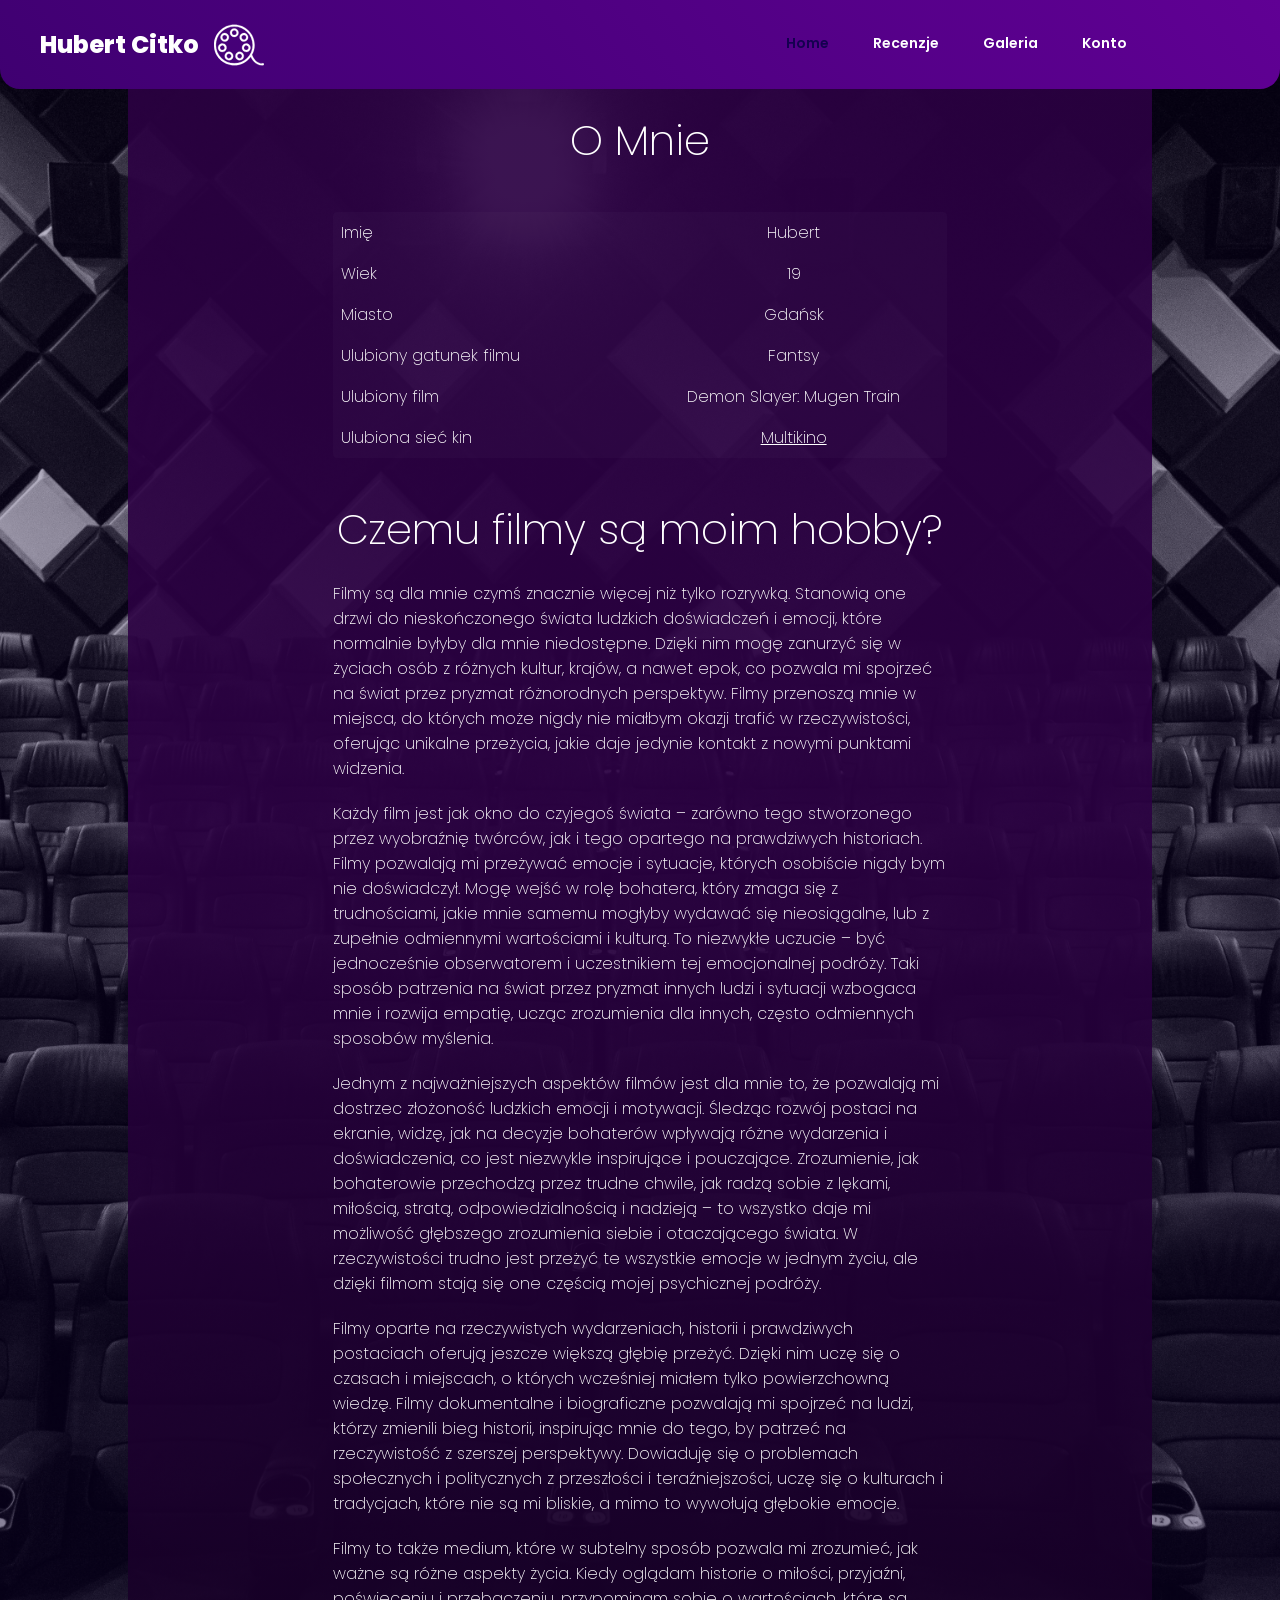
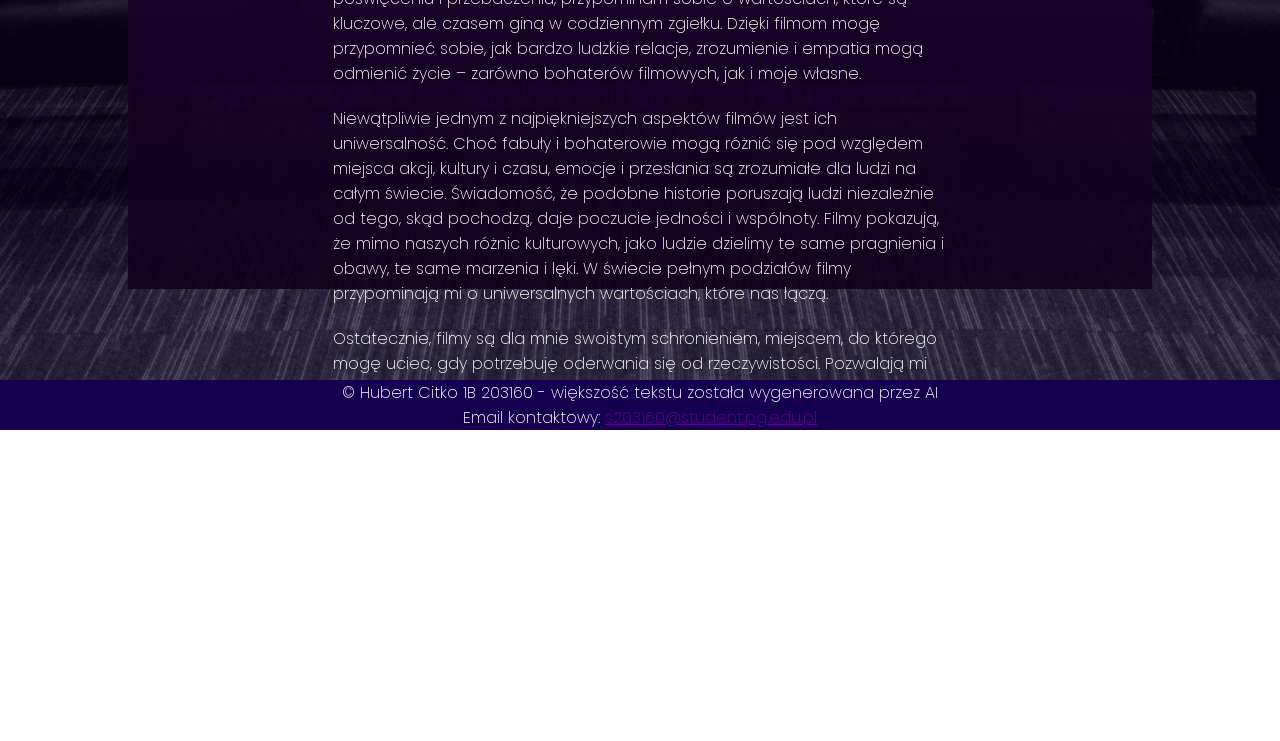
<file: web/index.html>
<!DOCTYPE html>
<html lang="pl">
    <head>
        <title>WAI Moje Hobby</title>
        <link rel="stylesheet" href="style.css">
        <meta charset="utf-8">
        <meta name="viewport" content="width=device-width, initial-scale=1">
        <link rel="preconnect" href="https://fonts.googleapis.com">
        <link rel="preconnect" href="https://fonts.gstatic.com" crossorigin>
        <link href="https://fonts.googleapis.com/css2?family=Poppins:ital,wght@0,200;0,300;0,400;0,500;0,700;0,800;0,900;1,500;1,600&display=swap" rel="stylesheet">
        <style>
            @media only screen and (min-width:851px)
            {
                .indexTextHolder
                {
                    background: linear-gradient(hsla(279, 100%, 13%, 0.9) 40%,hsla(273, 100%, 6%, 0.9));
                    width: 80%;
                    display: flex;
                    height: 200vh;
                    margin: auto;
                    flex-direction: column;
                    align-items: center;
                }
                
            }
            @media only screen and (max-width:850px)
            {
                .banner
                {height: 500vh;}
                .indexTextHolder
                {
                    background: linear-gradient(hsla(279, 100%, 13%, 0.9) 40%,hsla(273, 100%, 6%, 0.9));
                    width: 100%;
                    display: flex;
                    height: 450vh;
                    margin: auto;
                    flex-direction: column;
                    align-items: center;
                }
                .movieText p
                {
                    width: 90%;
                }
                footer{
                    top: 490vh;
                }
            }

        </style>
        </head>
    <body>
        <div class="banner" style="height: 220vh;">
            <header>
                    <a class="logo" href="index.html">Hubert Citko</a>      
                    <img class="logo" src="logo.svg" style="height: 50px; width: 50px;left: 150px;" alt="logo">
                    <nav class="nav-links">
                        
                        <menu>
                            <li><a style="color: #150050;">Home</a></li>
                            <li><a href="Recenzje.html" class="hoverable">Recenzje</a></li>
                            <li><a href="galeria.html" class="hoverable">Galeria</a></li>
                            <li class="dropdown">
                                <a href="#">Konto</a>
                                <ul class="dropdown-content">
                                    <li class="hoverable"><a href="login.html" >Zaloguj</a></li>
                                    <li class="hoverable"><a href="register.html">Zarejestruj</a></li>
                                </ul>
                            </li>
                        </menu>
                    </nav>
            </header>
            <div class="indexTextHolder">
                <h1 id="tabela">O Mnie</h1>
                    <table>
                        <tr>
                            <td>Imię</td>
                            <td style="text-align: center;">Hubert</td>
                        </tr>
                        <tr>
                            <td>Wiek</td>
                            <td style="text-align: center;">19</td>
                        </tr>
                        <tr>
                            <td>Miasto</td>
                            <td style="text-align: center;">Gdańsk</td>
                        </tr>
                        <tr>
                            <td>Ulubiony gatunek filmu</td>
                            <td style="text-align: center; width: 50%;">Fantsy</td>
                        </tr>
                        <tr>
                            <td>Ulubiony film</td>
                            <td style="text-align: center;">Demon Slayer: Mugen Train</td>
                        </tr>
                        <tr>
                            <td>Ulubiona sieć kin</td>
                            <td style="text-align: center; width: 50%;"><a href="https://multikino.pl/" >Multikino</a></td>
                        </tr>
                            
                    </table>
                <h1 id="title">Czemu filmy są moim hobby? </h1>
                <div class="movieText">
                <p>
                    Filmy są dla mnie czymś znacznie więcej niż tylko rozrywką. Stanowią one drzwi do nieskończonego świata ludzkich doświadczeń i emocji, które normalnie byłyby dla mnie niedostępne. Dzięki nim mogę zanurzyć się w życiach osób z różnych kultur, krajów, a nawet epok, co pozwala mi spojrzeć na świat przez pryzmat różnorodnych perspektyw. Filmy przenoszą mnie w miejsca, do których może nigdy nie miałbym okazji trafić w rzeczywistości, oferując unikalne przeżycia, jakie daje jedynie kontakt z nowymi punktami widzenia.
                </p><p>
                Każdy film jest jak okno do czyjegoś świata – zarówno tego stworzonego przez wyobraźnię twórców, jak i tego opartego na prawdziwych historiach. Filmy pozwalają mi przeżywać emocje i sytuacje, których osobiście nigdy bym nie doświadczył. Mogę wejść w rolę bohatera, który zmaga się z trudnościami, jakie mnie samemu mogłyby wydawać się nieosiągalne, lub z zupełnie odmiennymi wartościami i kulturą. To niezwykłe uczucie – być jednocześnie obserwatorem i uczestnikiem tej emocjonalnej podróży. Taki sposób patrzenia na świat przez pryzmat innych ludzi i sytuacji wzbogaca mnie i rozwija empatię, ucząc zrozumienia dla innych, często odmiennych sposobów myślenia.
                </p><p>
                Jednym z najważniejszych aspektów filmów jest dla mnie to, że pozwalają mi dostrzec złożoność ludzkich emocji i motywacji. Śledząc rozwój postaci na ekranie, widzę, jak na decyzje bohaterów wpływają różne wydarzenia i doświadczenia, co jest niezwykle inspirujące i pouczające. Zrozumienie, jak bohaterowie przechodzą przez trudne chwile, jak radzą sobie z lękami, miłością, stratą, odpowiedzialnością i nadzieją – to wszystko daje mi możliwość głębszego zrozumienia siebie i otaczającego świata. W rzeczywistości trudno jest przeżyć te wszystkie emocje w jednym życiu, ale dzięki filmom stają się one częścią mojej psychicznej podróży.
                </p><p>
                Filmy oparte na rzeczywistych wydarzeniach, historii i prawdziwych postaciach oferują jeszcze większą głębię przeżyć. Dzięki nim uczę się o czasach i miejscach, o których wcześniej miałem tylko powierzchowną wiedzę. Filmy dokumentalne i biograficzne pozwalają mi spojrzeć na ludzi, którzy zmienili bieg historii, inspirując mnie do tego, by patrzeć na rzeczywistość z szerszej perspektywy. Dowiaduję się o problemach społecznych i politycznych z przeszłości i teraźniejszości, uczę się o kulturach i tradycjach, które nie są mi bliskie, a mimo to wywołują głębokie emocje.
                </p><p>
                Filmy to także medium, które w subtelny sposób pozwala mi zrozumieć, jak ważne są różne aspekty życia. Kiedy oglądam historie o miłości, przyjaźni, poświęceniu i przebaczeniu, przypominam sobie o wartościach, które są kluczowe, ale czasem giną w codziennym zgiełku. Dzięki filmom mogę przypomnieć sobie, jak bardzo ludzkie relacje, zrozumienie i empatia mogą odmienić życie – zarówno bohaterów filmowych, jak i moje własne.
                </p><p>
                Niewątpliwie jednym z najpiękniejszych aspektów filmów jest ich uniwersalność. Choć fabuły i bohaterowie mogą różnić się pod względem miejsca akcji, kultury i czasu, emocje i przesłania są zrozumiałe dla ludzi na całym świecie. Świadomość, że podobne historie poruszają ludzi niezależnie od tego, skąd pochodzą, daje poczucie jedności i wspólnoty. Filmy pokazują, że mimo naszych różnic kulturowych, jako ludzie dzielimy te same pragnienia i obawy, te same marzenia i lęki. W świecie pełnym podziałów filmy przypominają mi o uniwersalnych wartościach, które nas łączą.
                </p><p>
                Ostatecznie, filmy są dla mnie swoistym schronieniem, miejscem, do którego mogę uciec, gdy potrzebuję oderwania się od rzeczywistości. Pozwalają mi na moment zapomnieć o swoich codziennych troskach i przenieść się do innej rzeczywistości – nawet jeśli tylko na kilka godzin. Ta możliwość oderwania się od codzienności i zanurzenia się w odmiennych światach jest jednym z powodów, dla których filmy są tak ważne w moim życiu. W tej ucieczce od codziennych zmartwień znajduję odnowienie i inspirację, a często również odpowiedzi na pytania, które pojawiają się w moim życiu.
                </p><p>
                Filmy są więc dla mnie nie tylko formą spędzania czasu, ale także źródłem wiedzy, inspiracji i zrozumienia. Dzięki nim mogę rozwijać swoją wyobraźnię, wzbogacać empatię i zgłębiać różnorodność ludzkich doświadczeń. To one przypominają mi o bogactwie ludzkiej natury, o tym, jak piękne, złożone i różnorodne jest nasze życie.
                <a href="#" title="That's what this widget is">Tooltips</a>    
            </p>
                    </div>
                    <a href="index.html#title"> Początek tekstu</a>
                    <a href="index.html#tabela"> Tabela</a>
                    </div>

        </div>
        <footer>
            <div style="background-color: #150050;">
                <p style="color: #fff; font-weight: 200;">&copy; Hubert Citko 1B 203160 - większość tekstu została wygenerowana przez AI</p>
                <p style="color: #fff; font-weight: 200;">Email kontaktowy: <a href="mailto:s203160@student.pg.edu.pl" style="color: #610094;">s203160@student.pg.edu.pl</a></p>
            </div>
        </footer>
        
        
    </body>
</html>
</file>
<file: web/style.css>
*{
    margin: 0;
    padding: 0;
    font-family: 'Poppins', sans-serif;
}

.banner{
    width: 100%;
    height: 150vh;
    background-image: linear-gradient(rgba(21, 0, 80,0.2),rgba(13, 0, 49, 0.5)),url(background1.jpg);
    background-size: cover;
    background-position: center;
    position: relative;
}
header{
    display: flex;
    background: linear-gradient(#610094 95%,rgba(21, 0, 80,0));
    background: linear-gradient(47deg,#3F0071 , #600094);
    justify-content: flex-end;
    border-bottom-right-radius: 20px;
    border-bottom-left-radius: 20px;
    align-items: center;
    z-index: -3;
    padding: 30px 10px;
}
@media only screen and (max-width:850px)
{
    header{
        display: flex;
        
        
    }
    .logo{
        color: #fff;
        text-align: center;
        text-decoration: none;
        width: 50%;
        font-size: 24px;
        font-weight: 800;
    }
    .nav-links{
        
        position: static;
        text-align: center;
        width: 100%;
        height: 15%;
        
    }
    .nav-links menu li {
        list-style: none;
        padding: 10px 0px;
        margin: auto; 
    }
    .nav-links menu li a{  
        color: #fff;
        text-decoration: none;
        font-size: 24px;
        font-weight: 600;

    }
    .login_register_background{
        width: 100%;
        height: 65%;
        margin: auto;
        margin-top: 13%;
        top: 10px;
        left: 25%;
        background: linear-gradient(hsla(279, 100%, 29%, 0.7) 40%,hsla(273, 100%, 22%, 0.7));
        border: 3px solid #610094;
        backdrop-filter: blur(20px);
        background-position: center;
        border-radius: 30px;
    }
}
@media only screen and (min-width:851px)
{
    .nav-links{
        list-style: none;
        width: 40%;
    }
    .nav-links menu li{
        display: inline-block;
        padding: 0px 20px;
        
    }
    .logo{
        color: #fff;
        text-decoration: none;
        font-size: 24px;
        font-weight: 800;
        position: absolute;
        padding: 0px 40px;
        left: 0px;
        
    }
    .nav-links menu li a{
        
        color: #fff;
        text-decoration: none;
        font-size: 14px;
        font-weight: 600;
    
    }
    .hoverable::after{
        content: '';
        width: 0%;
        height: 4px;
        background: #150050;
        display: block;
        margin: auto;
        transition: 0.5s;
    }
    .hoverable:hover::after{
        width: 100%;
    }
    .dropdown-content {
        display: none; 
        position: absolute;
        background-color: #3F0071;
        flex-direction: column;
        width: 10%;
        height: 12vh;
        text-align: center;
    }
    .dropdown-content li a{
        padding: 15px 15px;
        display: flex;
        
        
    }
    
    
    .dropdown:hover .dropdown-content {
        display: block;
    }
    .login_register_background{
        width: 40%;
        height: 65%;
        margin: auto;
        margin-top: 13%;
        top: 10px;
        left: 25%;
        background: linear-gradient(hsla(279, 100%, 29%, 0.7) 40%,hsla(273, 100%, 22%, 0.7));
        border: 3px solid #610094;
        backdrop-filter: blur(20px);
        background-position: center;
        border-radius: 30px;
    }
}

 h1{
    text-align: center;
    width: 100%;
    padding: 20px 20px;
    color: #fff;
    font-size: 42px;
    font-weight: 200;
}   
label{
    font-size: 24px;
    padding: 5px 0px;
    font-weight: 500;
    color: #fff;
    align-items: center;
}
.wraper{
    width: 25%;
    height: 40%;
}
input{
    width: 100%;
    height: 32px;
    border-radius: 16px;
    background: #610094;
    border: 2px solid #3F0071; 
    text-align: center;
    color: #fff;
    font-weight: 200;
    outline: none;
    font-size: 16px;
}
 input::placeholder{
    color: #ffffff80;
    font-weight: 500;
    font-size: 16px;
}
form{
    text-align: center;
    display: flex;        
       
    flex-direction: column;  
    align-items: center;    
}

.section .radioButton{
    position: relative;
    color: #fff;
    font-weight: 400;
    font-size: 20px;
    align-items: center;
}
.checkButtonHolder{
    width: 30%;
    background: #610094;
    border: 2px solid #3F0071; 
    display: flex;
    flex-direction: row;
    height: 50px;
    border-radius: 10px;
    align-items: center;

}
.checkButtonHolder input{
    width: 50px;
}
.checkButtonHolder input[type='radio']{
    accent-color: #610094;
}
.checkButtonHolder input[type='checkbox']{
    accent-color: #610094;
}
.selectContainer{
    width: 40%;
    height: 40px;
    display: flex;
    align-items: center;
    justify-content: center;
    background: #610094;
    border: 2px solid #3F0071; 
    border-radius: 10px;
}
.checkboxsContainer
{
    display: flex;
    justify-content: center;
    flex-wrap: wrap;
    width: 90%;
    height: 200px;
}
a:link{
    color: #fff;
}
a:visited{
    color: #fff;
}
#pusher{
    height: 80px;
}
.gradientBaner{
    height: auto;
    width: 100%;
    background: linear-gradient(437deg,#3F0071 , #600094);
    background: linear-gradient(217deg,#150050 , #3F0071);
}
@media only screen and (min-width:851px)
{
    #list{
        column-count: 4;
        margin: auto;
        width: 90%;
        height: auto;
    
    }
}
@media only screen and (max-width:850px)
{
    #list{
        column-count: 1;
        margin: auto;
        width: 90%;
        height: auto;
    
    }
}
img {
    width: 90%;
    border-radius: 10px;
    margin-left: 1em;
    margin-right: 1em;
    margin-bottom: 1em;
    margin-top: 1em;
}

.modal {
    display: none; 
    position: fixed; 
    z-index: 1; 
    left: 0;
    top: 0;
    width: 100%;
    height: 100%;
    background-color: rgba(0, 0, 0, 0.8);
    backdrop-filter: blur(10px);
    align-content: center;

}

.modal-content {
    max-width: 90%;  
    max-height: 90%; 
    width: auto;     
    height: auto;   
    margin: auto;
    display: block;
    box-shadow: 0 4px 8px rgba(0, 0, 0, 0.2);
    animation: zoom 0.3s;
}
#close {
    position: absolute;
    top: 15px;
    right: 35px;
    color: white;
    font-size: 40px;
    font-weight: bold;
    cursor: pointer;
    transition: 0.3s;
}
@keyframes zoom {
    from {
        transform: scale(0);
    }
    to {
        transform: scale(1);
    }
}
table {
    width: 60%;
    background-color: #ffffff05;
    border-collapse: collapse;
    border-radius: 4px;
    margin: 20px 0;
}
th, td {
    padding: 8px;
    color: #fff;
    font-weight: 200;
    text-align: left;
    
}
th {
    background-color: #4CAF50;
    color: white;
    
}
tr:hover {
    background-color: #600094;
}
.movieText p
{
    margin: auto;
    padding-bottom: 20px;
    color: #fff;
    font-weight: 200;
    font-size: 16px;
    width: 60%;
}
footer{
    text-align: center;
    position:absolute;
    width: 100%;
}
.reviewItem{
    width: 33%;

}
.notPicked{
    filter: blur(2px) brightness(0.4);
    transition-duration: 0.2s;
    
}
.notPicked:hover{
    transform: scale(1.1);
    filter: blur(0) brightness(1);
}
.picked{
    transform: scale(1.1);
    filter: blur(0) brightness(1);
}
.niceTextBg p{
    padding: 20px;
    border-radius: 10px;
    text-align: center;
    margin: auto;
    width: 40%;
    background: linear-gradient(437deg,hsla(273, 100%, 22%, 0.8) , hsla(279, 100%, 29%, 0.8));
}
.zoomPoster{
    transition: 0.4s;
}
.zoomPoster:hover{
    transform: scale(1.1);
}
.password-btn {
    position: absolute; 
    top: 50%; 
    transform: translateY(-50%); 
    font-size: 14px; 
    font-weight: 600; 
    color: rgba(0, 0, 0, .75); 
    right: 20px; 
    cursor: pointer;
  }
  
  .password-btn > span:nth-child(2) { 
    display: none;
  }
  
  [data-password-shown] .password-btn > span:nth-child(1) {
    display: none;
  }
  
  [data-password-shown] .password-btn > span:nth-child(2) {
    display: block;
  }
</file>
